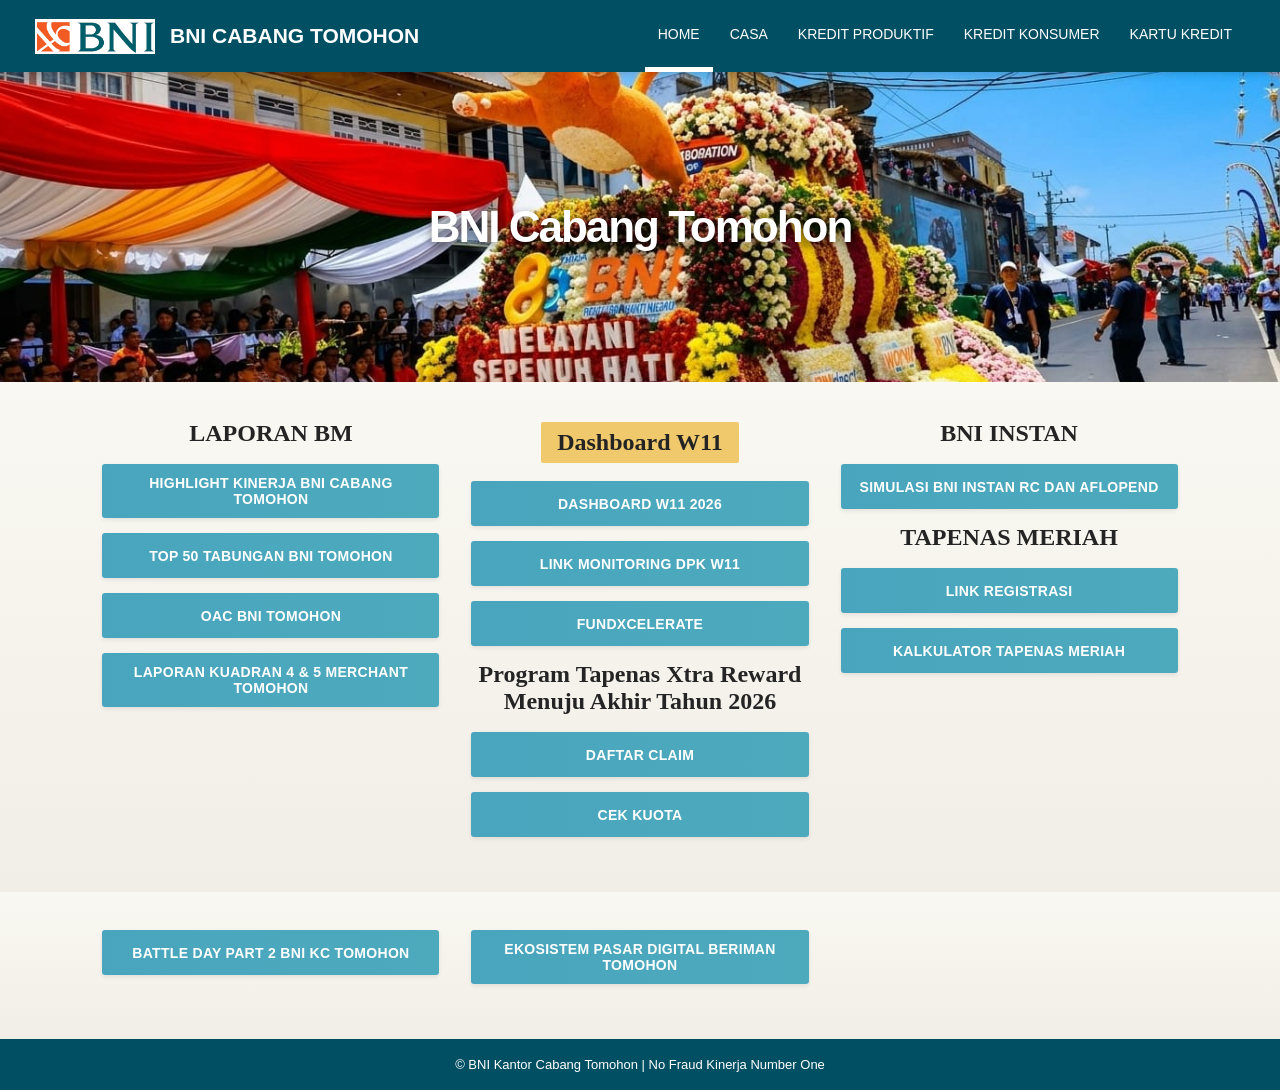
<file: index.html>
<!DOCTYPE html>
<html lang="id">
<head>
    <meta charset="UTF-8">
    <meta name="viewport" content="width=device-width, initial-scale=1.0">

    <title>Dashboard - BNI Tomohon</title>

    <link rel="stylesheet" href="style.css">
</head>

<body>

    <!-- ================= NAVBAR ================= -->
    <nav class="navbar">

        <div class="brand">
            <a href="index.html" class="logo-link">
                <img 
                    src="BNI.png"
                    alt="Logo BNI"
                    class="bni-logo"
                >
            </a>

            <div class="brand-name">
                BNI CABANG TOMOHON
            </div>
        </div>

        <div class="nav-menu">

            <a href="index.html" class="active">
                HOME
            </a>

            <a href="casa.html">
                CASA
            </a>

            <a href="kredit-produktif.html">
                KREDIT PRODUKTIF
            </a>

            <a href="kredit-konsumer.html">
                KREDIT KONSUMER
            </a>

            <a href="kartu-kredit.html">
                KARTU KREDIT
            </a>

        </div>

    </nav>


    <!-- ================= HERO ================= -->
    <section class="hero">

        <div class="hero-overlay"></div>

        <div class="hero-content">
            <h1> BNI Cabang Tomohon</h1> 
        </div>

    </section>

    <!-- ================= CONTENT ================= -->
    <main class="content">

        <div class="content-grid">

            <!-- ================= KOLOM 1 ================= -->
            <section class="column">
                
                <h2>LAPORAN BM</h2>

                <a href="https://docs.google.com/spreadsheets/d/1bUDLZHOYELj3VnY7cnOXa3WRX5CRfeTf/edit?usp=sharing&ouid=115127313076907358134&rtpof=true&sd=true" 
                    target="_blank"
                    class="menu-card">
                    HIGHLIGHT KINERJA BNI CABANG TOMOHON
                </a>

                <a href="https://docs.google.com/spreadsheets/d/1XOwoV7mqhjj4DVQkeLavSkV7RVv-x7WU/edit?usp=sharing&ouid=115127313076907358134&rtpof=true&sd=true" 
                    target="_blank"
                    class="menu-card">
                    TOP 50 TABUNGAN BNI TOMOHON
                </a>
                
                <a href="https://docs.google.com/spreadsheets/d/1Mav7KHlDip2_x5jVRk4ge8yl_Gfsp5ij/edit?gid=1069168173#gid=1069168173" 
                    target="_blank"
                    class="menu-card">
                    OAC BNI TOMOHON
                </a>

                <a href="https://docs.google.com/spreadsheets/d/1AIIsdrZq5r-p4gzZnNacVblE5jEVTZVs/edit?gid=593571193#gid=593571193" 
                    target="_blank"
                    class="menu-card">
                    LAPORAN KUADRAN 4 & 5 MERCHANT TOMOHON
                </a>
                
            </section>


            <!-- ================= KOLOM 2 ================= -->
            <section class="column">

                <h2 class="dashboard-title">
                    <span>Dashboard W11</span>
                </h2>

                <a href="https://sites.google.com/view/dashw11/home?pli=1&authuser=0"
                    target="_blank"
                    class="menu-card">
                    DASHBOARD W11 2026
                </a>

                <a href="https://sites.google.com/view/linkmonitoringrfw11/home"
                    target="_blank"
                    class="menu-card">
                    Link Monitoring DPK W11
                </a>

                <a href="https://docs.google.com/forms/d/e/1FAIpQLSemODSoYI6wXAQ8B_OFIXd1wOhw7dUIPbfiS6fk_fbFzqSJrQ/viewform" 
                    target="_blank"
                    class="menu-card">
                    FundXcelerate
                </a>
                
                <h2>Program Tapenas Xtra Reward Menuju Akhir Tahun 2026</h2>
                
                <a href="https://forms.cloud.microsoft/Pages/ResponsePage.aspx?id=X0alVpTF70Oy4SAXR3kBx4VXkcFiD-VLrFJHW3ZDRWhURVI1TlkyN0JOR1FRUjVLTTZERk82S005VC4u" 
                    target="_blank"
                    class="menu-card">
                    DAFTAR CLAIM
                </a>
                
                <a href="https://login.microsoftonline.com/56a5465f-c594-43ef-b2e1-2017477901c7/oauth2/authorize?client%5Fid=00000003%2D0000%2D0ff1%2Dce00%2D000000000000&response%5Fmode=form%5Fpost&ear%5Fjwe%5Fcrypto=[base64]%3D&ear%5Fjwk=[base64]%3D&spa%5Fclient%5Fid=08e18876%2D6177%2D487e%2Db8b5%2Dcf950c1e598c&client%5Finfo=1&response%5Ftype=code%20id%5Ftoken%20spa%5Frt&resource=00000003%2D0000%2D0ff1%2Dce00%2D000000000000&scope=openid&nonce=EAEF32D68E5E3E8F165E2208D603B410FEA709EDD25E6D1F%2D85AF7E053E855AEC8D279814346F0EFB2E684151F4DD8F1FB51BA8C5F84133E5&redirect%5Furi=https%3A%2F%2Fbankbnitbk%2Esharepoint%2Ecom%2F%5Fforms%2Fdefault%2Easpx&state=[base64]&claims=%7B%22id%5Ftoken%22%3A%7B%22xms%5Fcc%22%3A%7B%22values%22%3A%5B%22CP1%22%5D%7D%7D%7D&wsucxt=1&cobrandid=11bd8083%2D87e0%2D41b5%2Dbb78%2D0bc43c8a8e8a&client%2Drequest%2Did=6d7849a2%2De09b%2D8000%2Dfa17%2D8a1aa0522da7" 
                    target="_blank"
                    class="menu-card">
                    CEK KUOTA
                </a>
            </section>


            <!-- ================= KOLOM 3 ================= -->
            <section class="column">

                <h2>BNI INSTAN</h2>

                <a href="https://docs.google.com/spreadsheets/d/1UCw8J05MEyHFLzLXBOU6iGK96O_DVJos/edit?gid=1890989940#gid=1890989940" 
                    target="_blank"
                    class="menu-card">
                    SIMULASI BNI INSTAN RC dan Aflopend
                </a>
                
                <h2>TAPENAS MERIAH</h2>

                <a href="https://bankbnitbk.sharepoint.com/:x:/s/TapenasDepositoMeriah/IQC-OPuGoMo4QIN_qOeYmOlzAfxKA6ZaUZkphggLad8XdG8?e=C2FPEX" 
                    target="_blank"
                    class="menu-card">
                    LINK REGISTRASI
                    
                </a>

                <a href="#"
                    target="_blank"
                    class="menu-card">
                    KALKULATOR TAPENAS MERIAH
                    
                </a>
            </section>
        </div>
    </main>
    
<!-- ================= CONTENT ================= -->
    <main class="content">

        <div class="content-grid">

            <!-- ================= KOLOM 1 ================= -->
            <section class="colum">
                
                <a href="https://docs.google.com/spreadsheets/d/14Vh8bj1EIySWDv6Ay5bnOALzBT5VKNPw/edit?gid=779362255#gid=779362255" 
                    target="_blank"
                    class="menu-card">
                    BATTLE DAY PART 2 BNI KC TOMOHON
                </a>

            </section>

            <!-- ================= KOLOM 2 ================= -->
            <section class="column">

                <a href="https://docs.google.com/spreadsheets/d/1252FWWOCoAvMNCEMGcsyFyn5UETZEdql/edit?usp=drivesdk&ouid=115996916355897268179&rtpof=true&sd=true" 
                    target="_blank"
                    class="menu-card">
                    EKOSISTEM PASAR DIGITAL BERIMAN TOMOHON
                </a>

            </section>

            <!-- ================= KOLOM 3 ================= -->
            <section class="colum">

            </section>
        </div>

    </main>

    <!-- ================= FOOTER ================= -->
    <footer>
        <p>© BNI Kantor Cabang Tomohon | No Fraud Kinerja Number One</p>
    </footer>

</body>
</html>
</file>
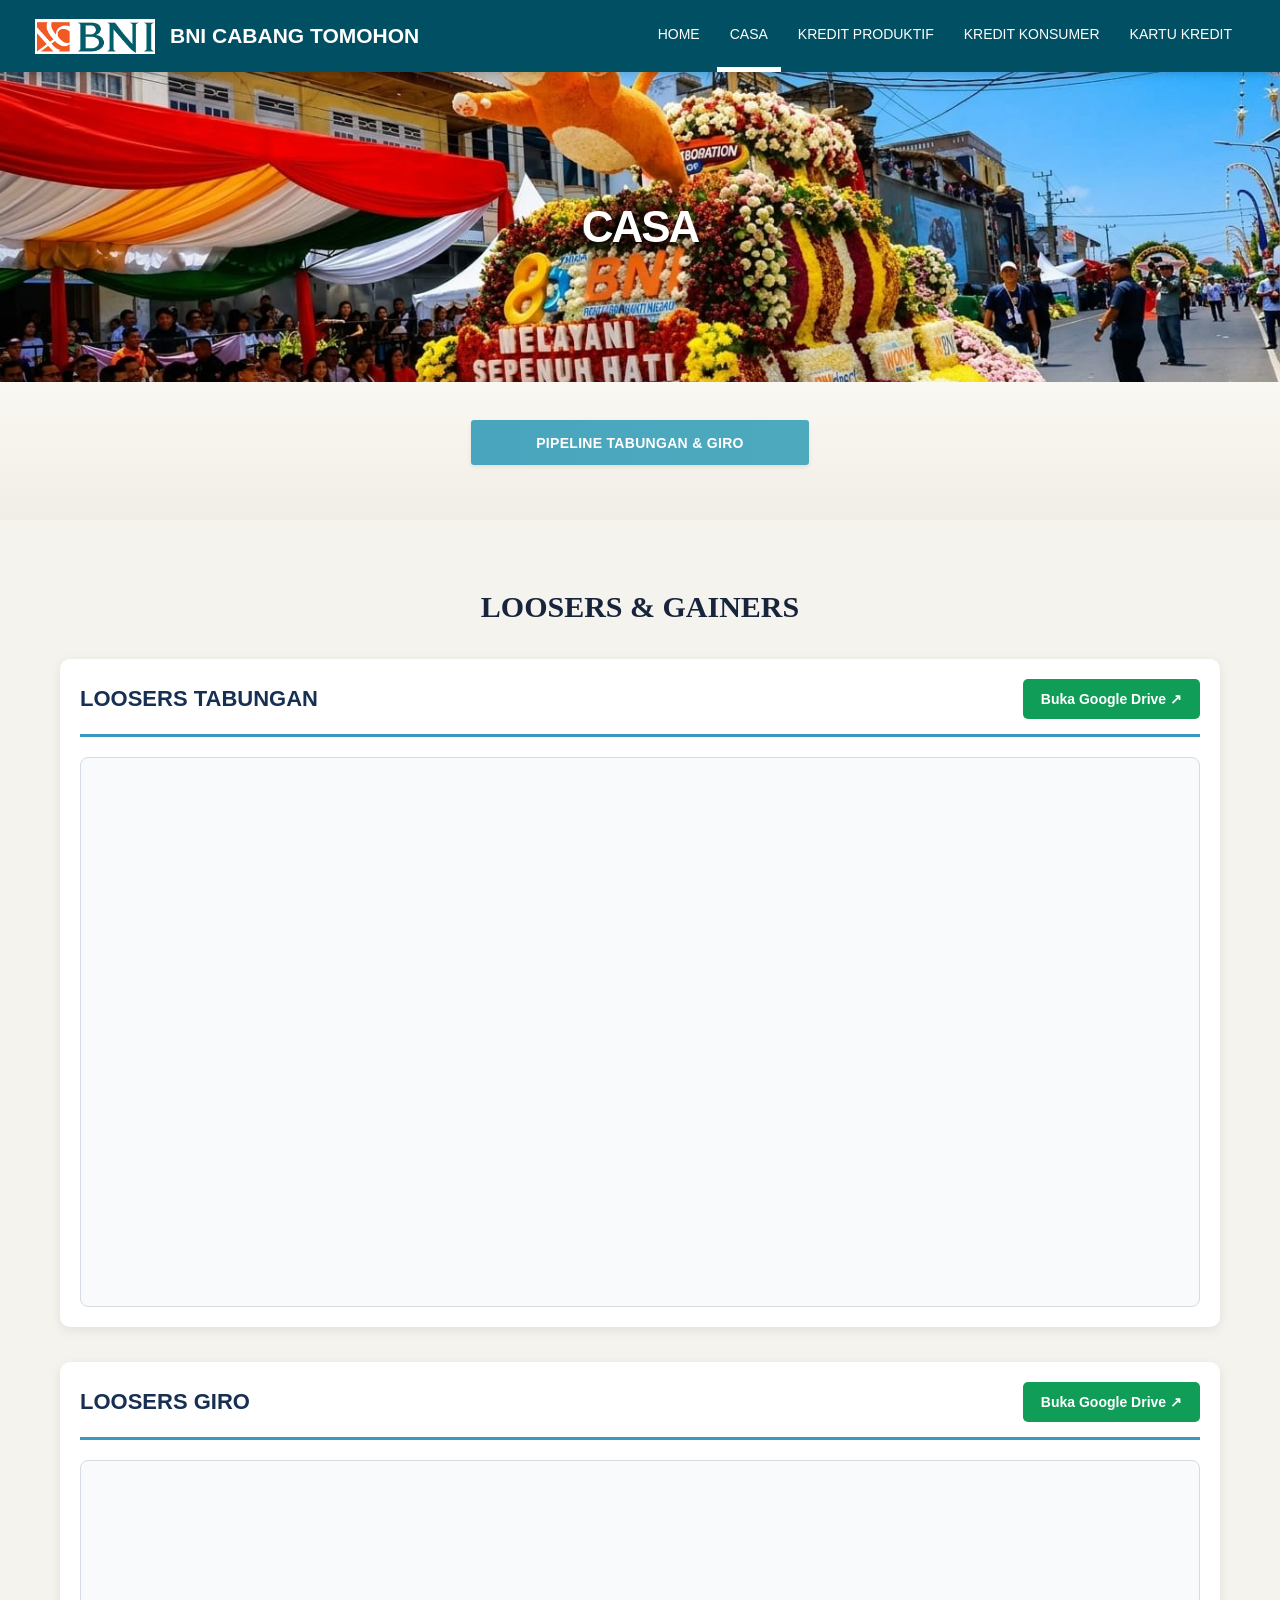
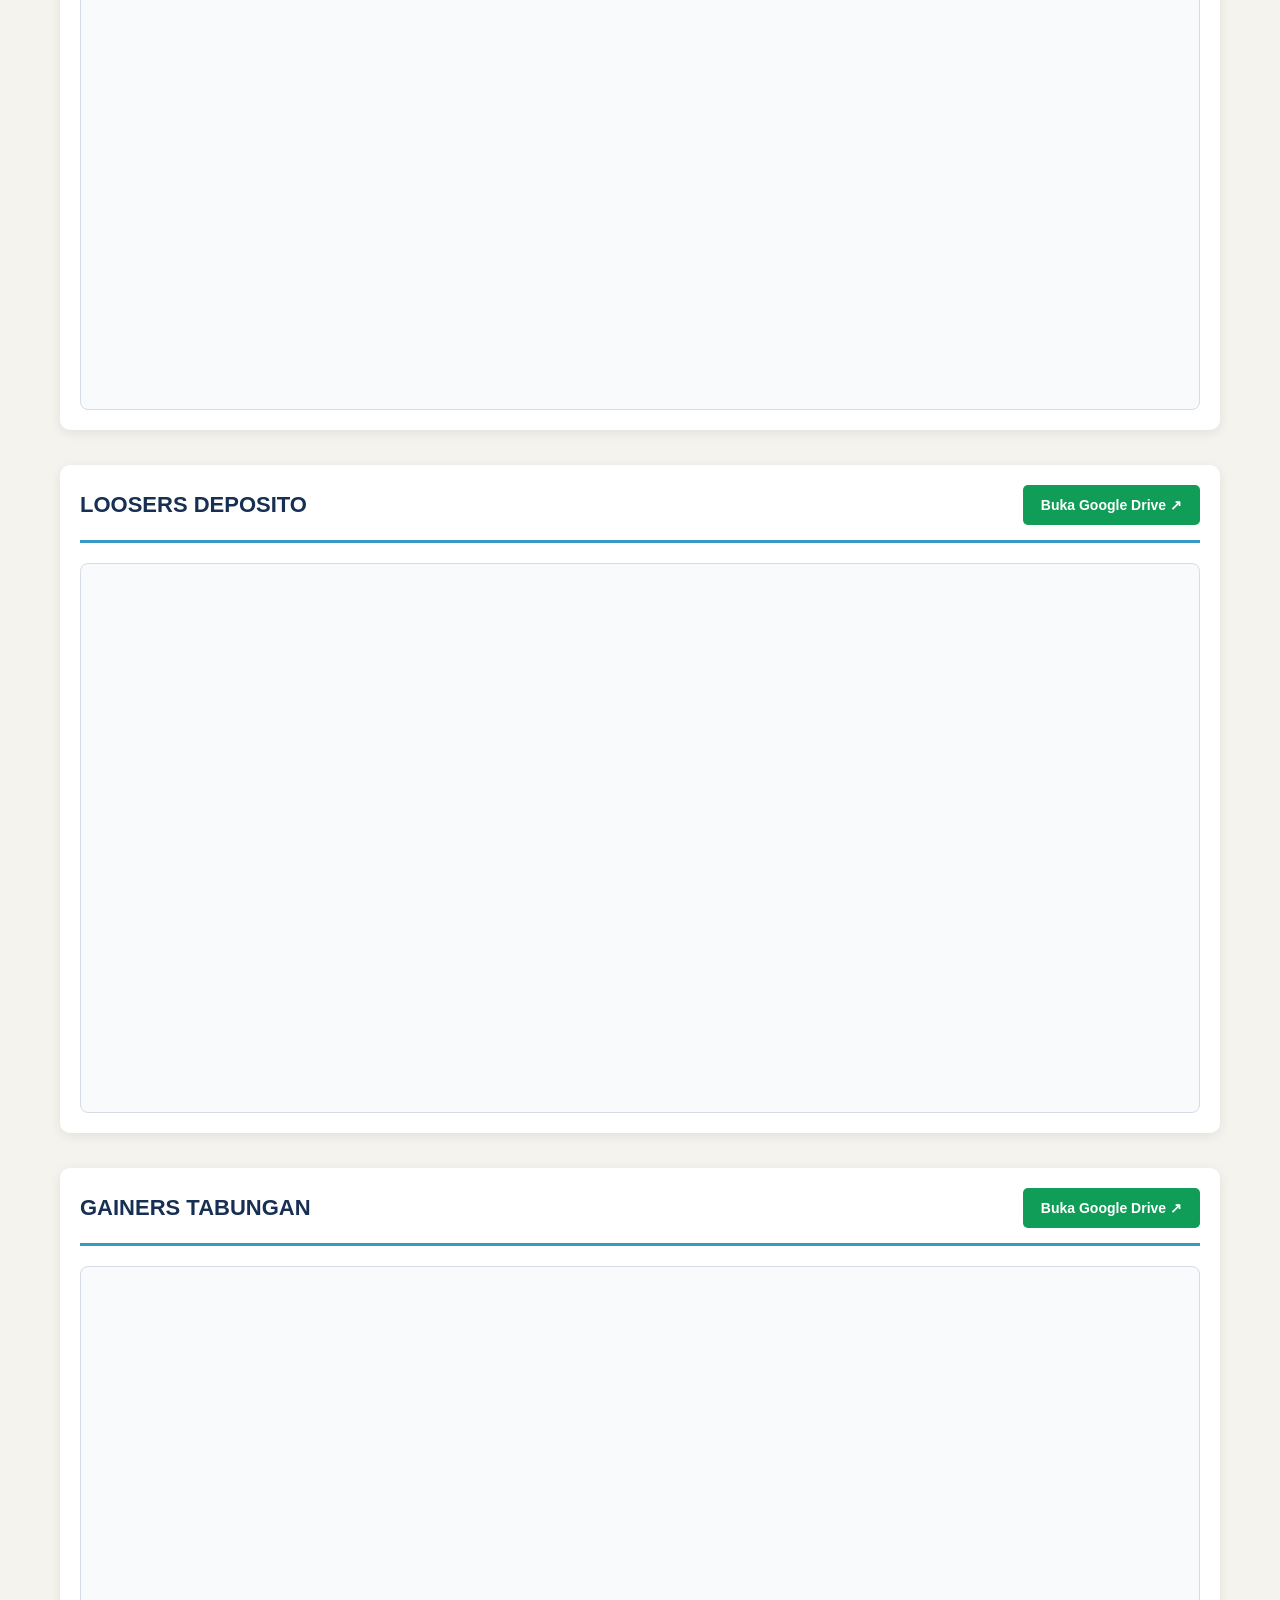
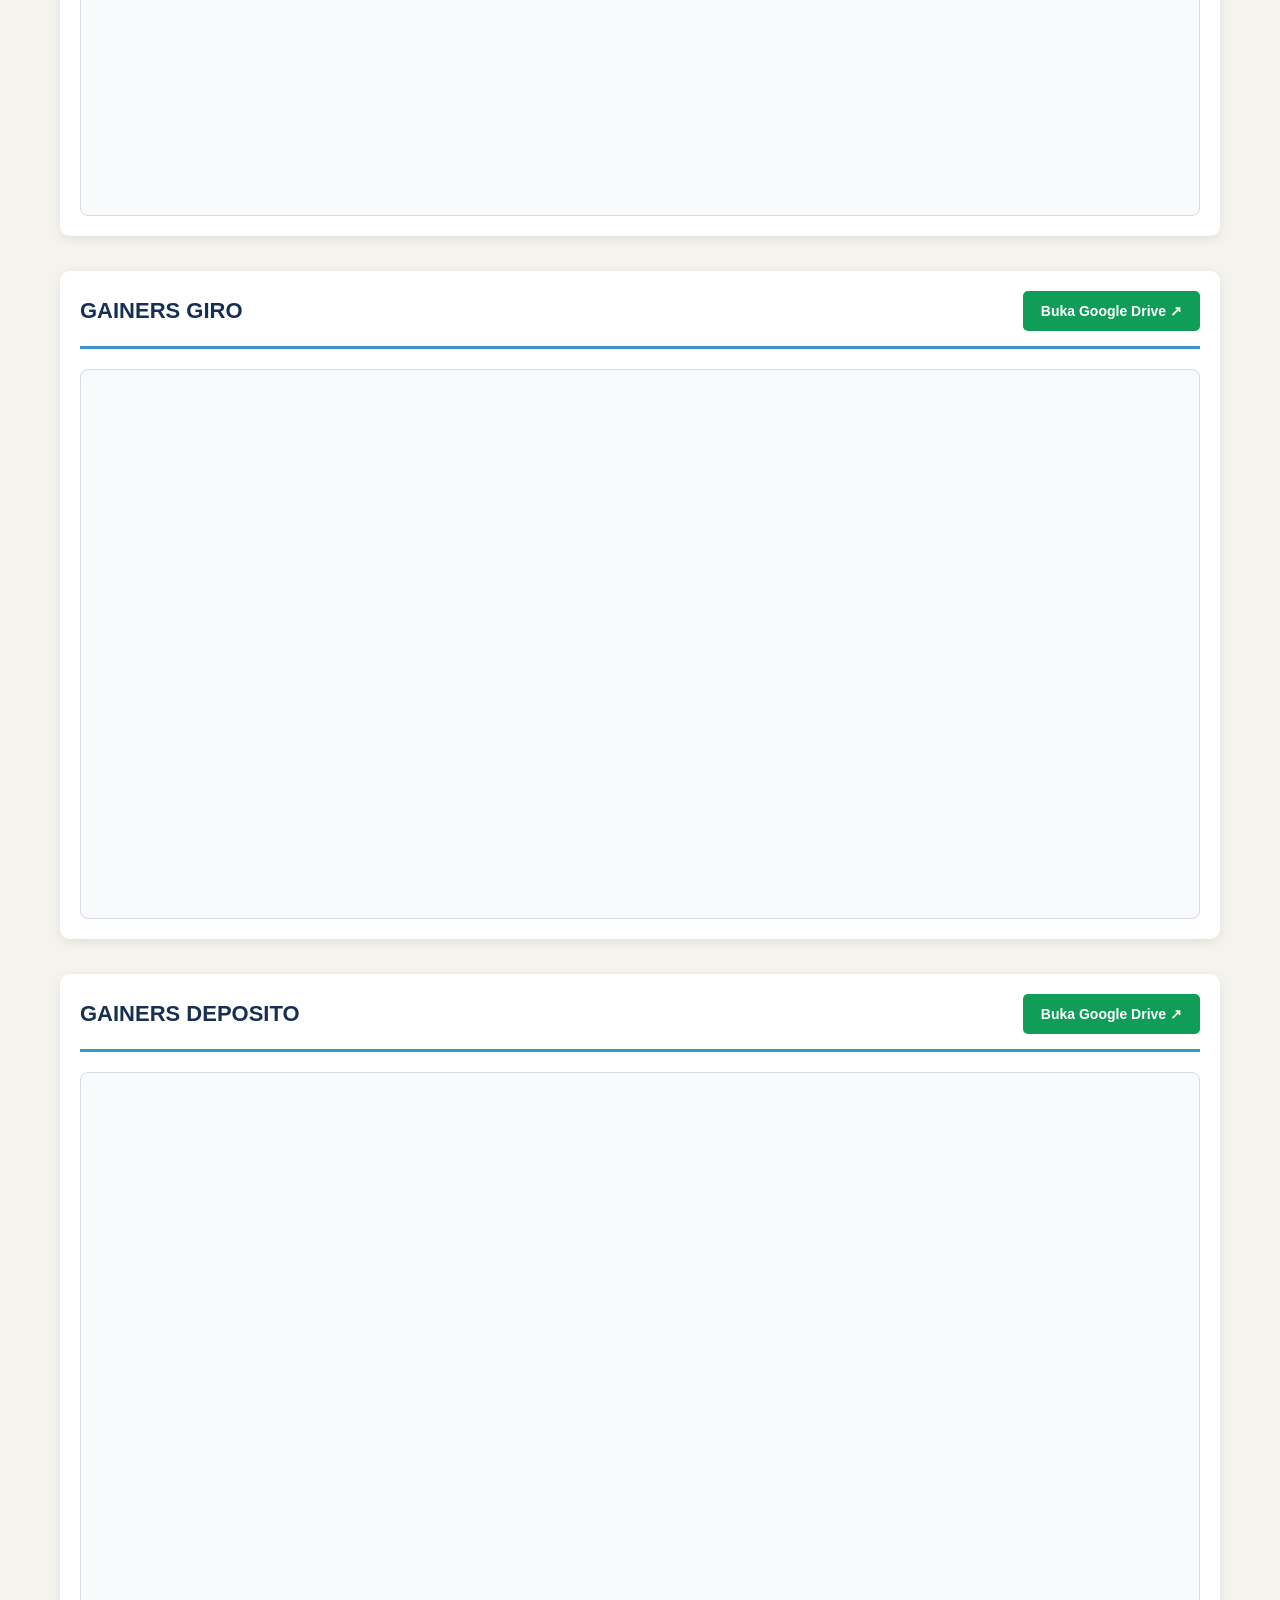
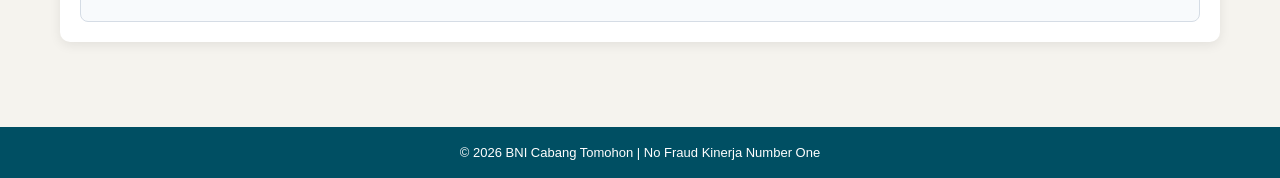
<file: casa.html>
<!DOCTYPE html>
<html lang="id">
<head>
    <meta charset="UTF-8">
    <meta name="viewport" content="width=device-width, initial-scale=1.0">

    <title>Dashboard - BNI Tomohon</title>

    <link rel="stylesheet" href="style.css">
</head>

<body>

    <!-- ================= NAVBAR ================= -->
    <nav class="navbar">

        <div class="brand">
            <a href="casa.html" class="logo-link">
                <img 
                    src="BNI.png"
                    alt="Logo BNI"
                    class="bni-logo"
                >
            </a>

            <div class="brand-name">
                BNI CABANG TOMOHON
            </div>
        </div>

        <div class="nav-menu">

            <a href="index.html">
                HOME
            </a>

            <a href="casa.html" class="active">
                CASA
            </a>

            <a href="kredit-produktif.html">
                KREDIT PRODUKTIF
            </a>

            <a href="kredit-konsumer.html">
                KREDIT KONSUMER
            </a>

            <a href="kartu-kredit.html">
                KARTU KREDIT
            </a>

        </div>

    </nav>


    <!-- ================= HERO ================= -->
    <section class="hero">

        <div class="hero-overlay"></div>

        <div class="hero-content">
            <h1>CASA</h1> 
        </div>

    </section>

   <!-- ================= CONTENT ================= -->
    <main class="content">

        <div class="content-grid">

            <!-- ================= KOLOM 1 ================= -->
            <section class="colum">

            </section>

            <!-- ================= KOLOM 2 ================= -->
            <section class="column">

                <a href="https://docs.google.com/spreadsheets/d/1MM-9-bDAIRMtJ8WDiBqKYVAb9n3dv7TDpxOmbzyvVJg/edit?usp=sharing" 
                    target="_blank"
                    class="menu-card">
                    PIPELINE TABUNGAN & GIRO
                </a>

            </section>

            <!-- ================= KOLOM 3 ================= -->
            <section class="colum">

            </section>
        </div>

    </main>
    
<section class="looser-gainer-section">

  <h2 class="section-title">LOOSERS &amp; GAINERS</h2>

  <!-- LOOSERS -->
  <div class="data-card">

    <div class="data-header">
      <h3>LOOSERS TABUNGAN</h3>

      <a
        href="https://drive.google.com/drive/folders/125KFsNo4p6h4YmOZoCBRzAaj_r87oT2X?usp=sharing"
          
        target="_blank"
        rel="noopener noreferrer"
        class="drive-link">
        Buka Google Drive ↗
      </a>
    </div>

    <div class="spreadsheet-container">
      <iframe
        src="https://docs.google.com/spreadsheets/d/14MIYeKDzrfdXEsBNKv_Uva0jIy27Wzde/edit?gid=1826253935#gid=1826253935"
        title="Data Loosers"
        loading="lazy">
      </iframe>
    </div>

  </div>

  <!-- LOOSERS -->
  <div class="data-card">

    <div class="data-header">
      <h3>LOOSERS GIRO</h3>

      <a
        href="https://drive.google.com/drive/folders/1Yw2JWn0bzLCKJu4B06T1YbEvcX3oXGRy?usp=sharing"
          
        target="_blank"
        rel="noopener noreferrer"
        class="drive-link">
        Buka Google Drive ↗
      </a>
    </div>

    <div class="spreadsheet-container">
      <iframe
        src="https://docs.google.com/spreadsheets/d/1BmuhQpb8VhyFLrEAFvet7Ju3WNqv9JM6/edit?gid=71384248#gid=71384248"
        title="Data Loosers"
        loading="lazy">
      </iframe>
    </div>

  </div>

  <!-- LOOSERS -->
  <div class="data-card">

    <div class="data-header">
      <h3>LOOSERS DEPOSITO</h3>

      <a
        href="https://drive.google.com/drive/folders/12lo0CcYmSoez38Gu4tTBZrdUz-RfO8qS"
          
        target="_blank"
        rel="noopener noreferrer"
        class="drive-link">
        Buka Google Drive ↗
      </a>
    </div>

    <div class="spreadsheet-container">
      <iframe
        src="https://docs.google.com/spreadsheets/d/1i0Q7h69Bl5hw0CInCsIJGwlHB2V429TT/edit?gid=1992092464#gid=1992092464"
        title="Data Loosers"
        loading="lazy">
      </iframe>
    </div>

  </div>

    
  <!-- GAINERS -->
  <div class="data-card">

    <div class="data-header">
      <h3>GAINERS TABUNGAN</h3>

      <a
        href="https://drive.google.com/drive/folders/1TCnAPoyYhzhHvh7XRI8AFl_Gpu1VPuBC"
        target="_blank"
        rel="noopener noreferrer"
        class="drive-link">
        Buka Google Drive ↗
      </a>
    </div>

    <div class="spreadsheet-container">
      <iframe
        src="https://docs.google.com/spreadsheets/d/1B4D7IW34R6DfXzQ9473gK2PSwzArCi9I/edit?gid=1936508193#gid=1936508193"
        title="Data Gainers"
        loading="lazy">
      </iframe>
    </div>

  </div>

  <!-- GAINERS -->
  <div class="data-card">

    <div class="data-header">
      <h3>GAINERS GIRO</h3>

      <a
        href="https://drive.google.com/drive/folders/1TGqBZYWG-QvMHWqYRxEQlRuLutVkI-3b"
        target="_blank"
        rel="noopener noreferrer"
        class="drive-link">
        Buka Google Drive ↗
      </a>
    </div>

    <div class="spreadsheet-container">
      <iframe
        src="https://docs.google.com/spreadsheets/d/1_1oT4bQbFvsZSjWkrCyERHHgjVuzB300/edit?gid=836502017#gid=836502017"
        title="Data Gainers"
        loading="lazy">
      </iframe>
    </div>

  </div>    

<!-- GAINERS -->
  <div class="data-card">

    <div class="data-header">
      <h3>GAINERS DEPOSITO</h3>

      <a
        href="https://drive.google.com/drive/folders/1W8rrhS-_Cg2kC6fSxffWYgD0ASAuWRgW"
        target="_blank"
        rel="noopener noreferrer"
        class="drive-link">
        Buka Google Drive ↗
      </a>
    </div>

    <div class="spreadsheet-container">
      <iframe
        src="https://docs.google.com/spreadsheets/d/1h1bGD1L6GvV4UGU4L3d97PununJMvBqY/edit?gid=595458812#gid=595458812"
        title="Data Gainers"
        loading="lazy">
      </iframe>
    </div>

  </div>    

    
</section>
    


    <!-- ================= FOOTER ================= -->
    <footer>
        <p>© 2026 BNI Cabang Tomohon | No Fraud Kinerja Number One</p>
    </footer>

</body>

</html>
</file>
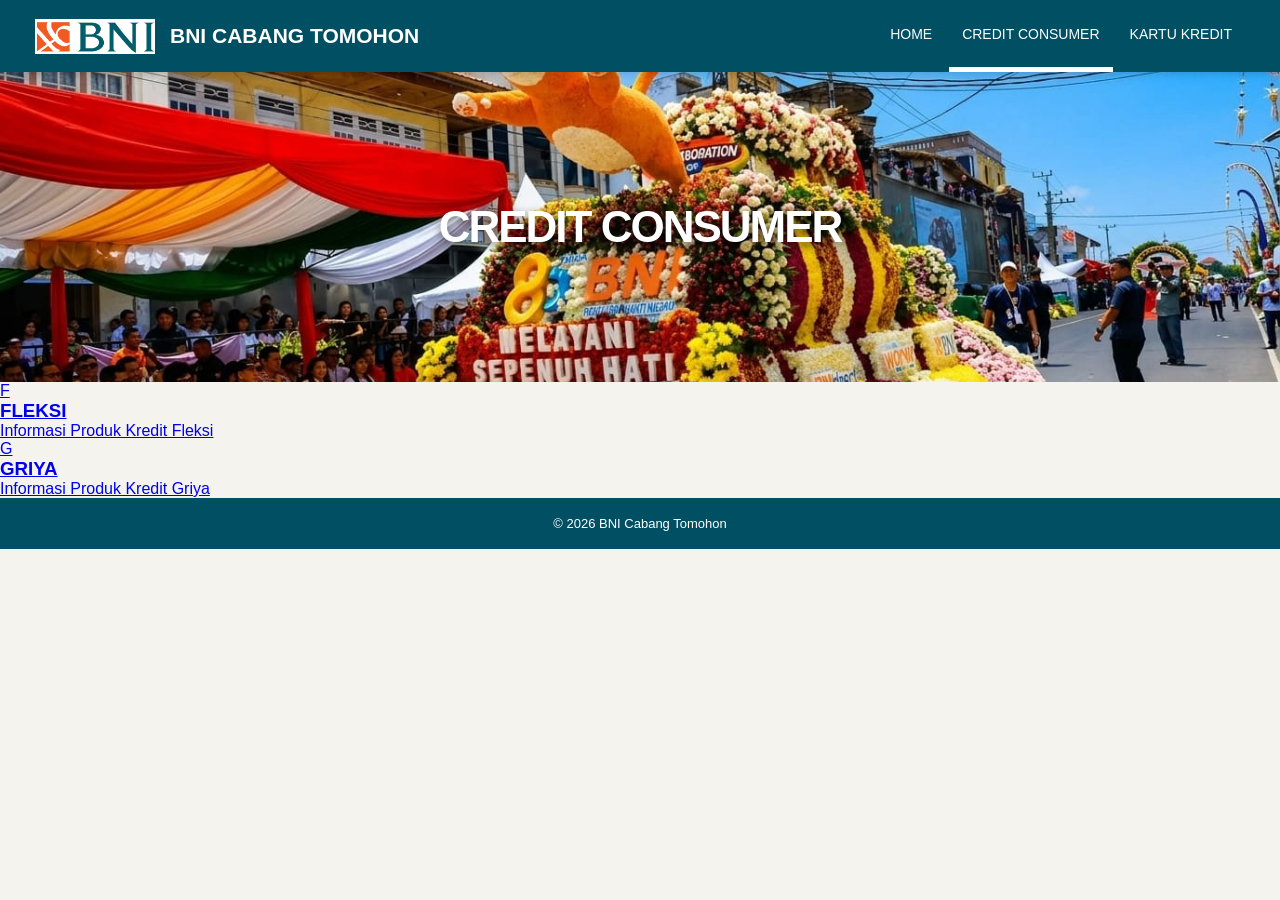
<file: credit-consumer.html>
<!DOCTYPE html>
<html lang="id">

<head>
    <meta charset="UTF-8">
    <meta name="viewport" content="width=device-width, initial-scale=1.0">

    <title>Dashboard - BNI Tomohon</title>

    <link rel="stylesheet" href="style.css">
</head>

<body>

    <!-- ================= NAVBAR ================= -->
    <nav class="navbar">

        <div class="brand">

            <a href="credit-consumer.html" class="logo-link">
                <img
                    src="BNI.png"
                    alt="Logo BNI"
                    class="bni-logo"
                >
            </a>

            <div class="brand-name">
                BNI CABANG TOMOHON
            </div>

        </div>


        <!-- MENU -->
        <div class="nav-menu">

            <a href="index.html">
                HOME
            </a>

            <a href="credit-consumer.html" class="active">
                CREDIT CONSUMER
            </a>

            <a href="kartu-kredit.html">
                KARTU KREDIT
            </a>

        </div>

    </nav>


    <!-- ================= HERO ================= -->
    <section class="hero">

        <div class="hero-content">

            <h1>
                CREDIT CONSUMER
            </h1>

        </div>

    </section>


    <!-- ================= CREDIT CONSUMER ================= -->
    <main class="consumer-content">

        <h2 class="consumer-title">
            
        </h2>

        <div class="consumer-grid">

            <!-- FLEKSI -->
            <a href="#" class="consumer-card">

                <div class="consumer-icon">
                    F
                </div>

                <h3>
                    FLEKSI
                </h3>

                <p>
                    Informasi Produk Kredit Fleksi
                </p>

            </a>


            <!-- GRIYA -->
            <a href="#" class="consumer-card">

                <div class="consumer-icon">
                    G
                </div>

                <h3>
                    GRIYA
                </h3>

                <p>
                    Informasi Produk Kredit Griya
                </p>

            </a>

        </div>

    </main>


    <!-- ================= FOOTER ================= -->
    <footer>
        <p>© 2026 BNI Cabang Tomohon</p>
    </footer>

</body>

</html>
</file>
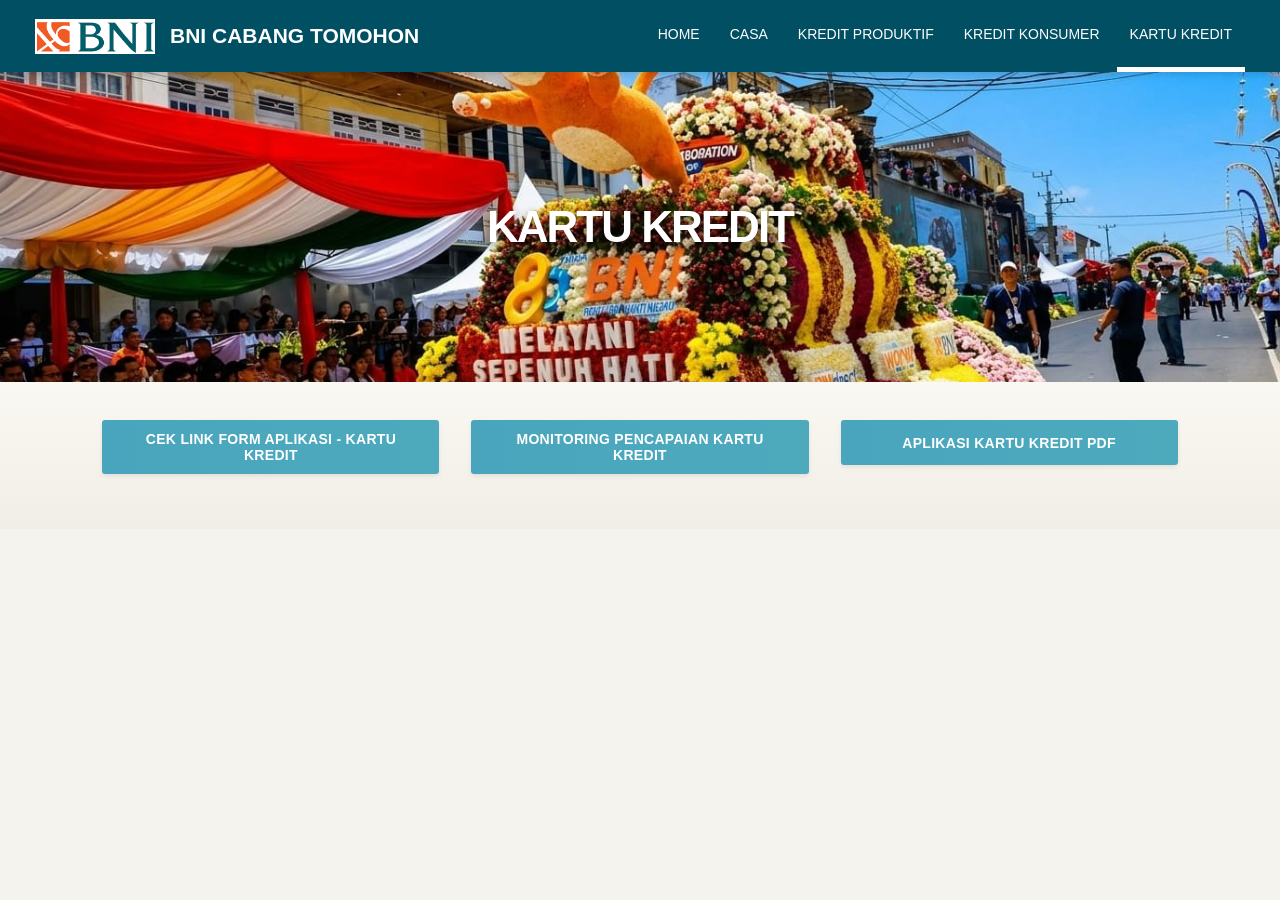
<file: kartu-kredit.html>
<!DOCTYPE html>
<html lang="id">

<head>
    <meta charset="UTF-8">
    <meta name="viewport" content="width=device-width, initial-scale=1.0">

    <title>Dashboard - BNI Tomohon</title>

    <link rel="stylesheet" href="style.css">
</head>

<body>

    <!-- ================= NAVBAR ================= -->
    <nav class="navbar">

        <div class="brand">

            <a href="kartu-kredit.html" class="logo-link">
                <img
                    src="BNI.png"
                    alt="Logo BNI"
                    class="bni-logo"
                >
            </a>

            <div class="brand-name">
                BNI CABANG TOMOHON
            </div>

        </div>


        <!-- MENU -->
        <div class="nav-menu">

            <a href="index.html">
                HOME
            </a>

            <a href="casa.html">
                CASA
            </a>
            
            <a href="kredit-produktif.html">
                KREDIT PRODUKTIF
            </a>

            <a href="kredit-konsumer.html">
                KREDIT KONSUMER
            </a>

            <a href="kartu-kredit.html" class="active">
                KARTU KREDIT
            </a>

        </div>

    </nav>


    <!-- ================= HERO ================= -->
    <section class="hero">

        <div class="hero-content">

            <h1>
                KARTU KREDIT
            </h1>

        </div>

    </section>

<!-- ================= CONTENT ================= -->
    <main class="content">

        <div class="content-grid">

            <!-- ================= KOLOM 1 ================= -->
            <section class="column">
                

                <a href="https://docs.google.com/spreadsheets/d/1XJ05DERz2rCBML62cvpJJycty2r0akyoMaeDUIr3v74/edit?gid=1101812522#gid=1101812522" 
                    target="_blank"
                    class="menu-card">
                    Cek Link Form Aplikasi - Kartu Kredit
                </a>


            </section>


            <!-- ================= KOLOM 2 ================= -->
            <section class="column">

                <a href="https://bit.ly/MonitoringAkuisisiBNITomohon"
                    target="_blank"
                    class="menu-card">
                    MONITORING PENCAPAIAN KARTU KREDIT
                </a>

            </section>


            <!-- ================= KOLOM 3 ================= -->
            <section class="column">

               <a href="https://drive.google.com/drive/u/3/folders/1Z_r9syB733BgbzTSV85WkmoFC8LS1N11"
                   target="_blank"
                   class="menu-card">
                    Aplikasi Kartu Kredit pdf
                </a>

            </section>

        </div>

    </main>
</file>
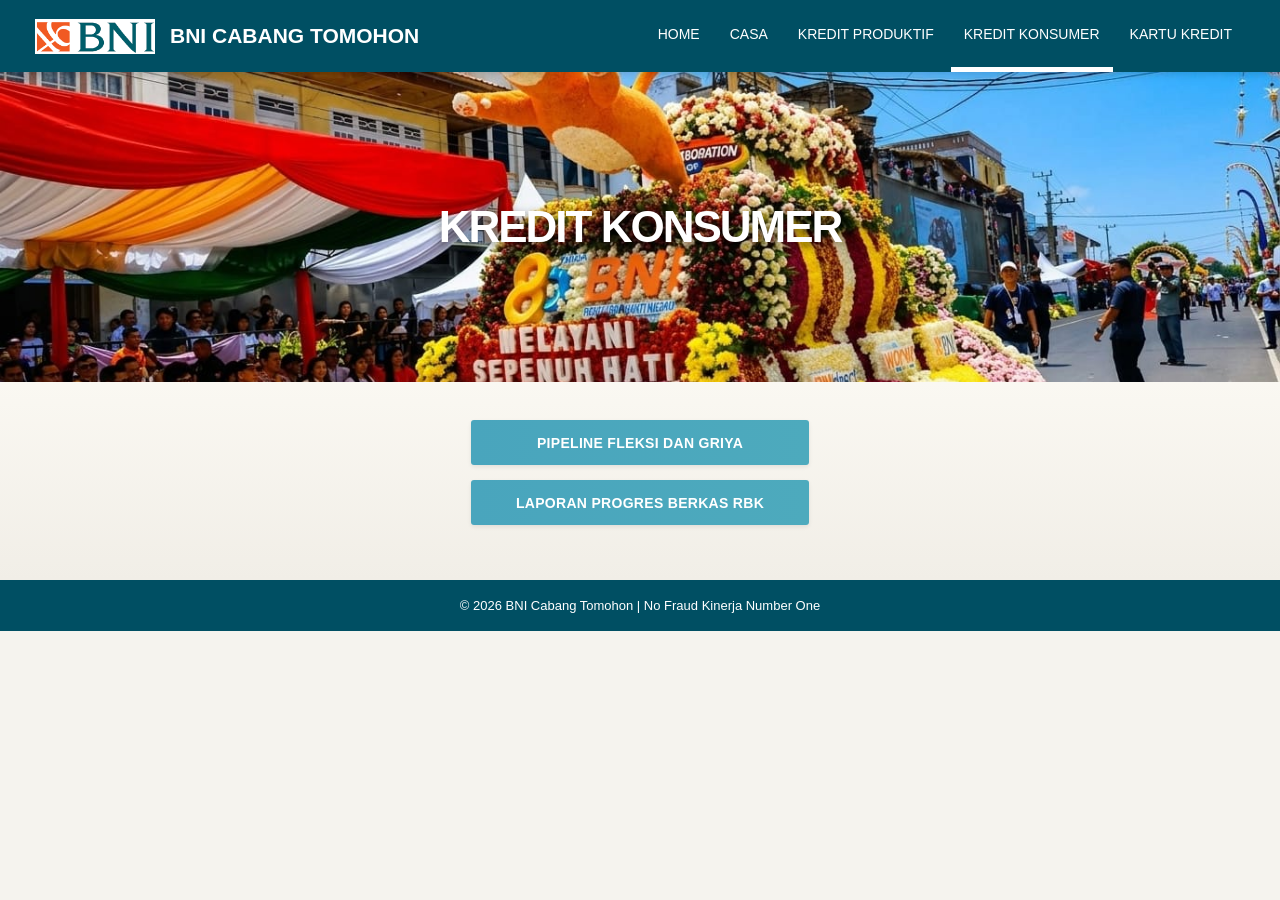
<file: kredit-konsumer.html>
<!DOCTYPE html>
<html lang="id">

<head>
    <meta charset="UTF-8">
    <meta name="viewport" content="width=device-width, initial-scale=1.0">

    <title>Dashboard - BNI Tomohon</title>

    <link rel="stylesheet" href="style.css">
</head>

<body>

    <!-- ================= NAVBAR ================= -->
    <nav class="navbar">

        <div class="brand">

            <a href="kredit-konsumer.html" class="logo-link">
                <img
                    src="BNI.png"
                    alt="Logo BNI"
                    class="bni-logo"
                >
            </a>

            <div class="brand-name">
                BNI CABANG TOMOHON
            </div>

        </div>


        <!-- MENU -->
        <div class="nav-menu">

            <a href="index.html">
                HOME
            </a>

            <a href="casa.html">
                CASA
            </a>

            <a href="kredit-produktif.html">
                KREDIT PRODUKTIF
            </a>

            <a href="kredit-konsumer.html" class="active">
                KREDIT KONSUMER
            </a>

            <a href="kartu-kredit.html">
                KARTU KREDIT
            </a>

        </div>

    </nav>


    <!-- ================= HERO ================= -->
    <section class="hero">

        <div class="hero-content">

            <h1>
                KREDIT KONSUMER
            </h1>

        </div>

    </section>


<!-- ================= CONTENT ================= -->
    <main class="content">

        <div class="content-grid">

            <!-- ================= KOLOM 1 ================= -->
            <section class="colum">

            </section>

            <!-- ================= KOLOM 2 ================= -->
            <section class="column">

                <a href="https://docs.google.com/spreadsheets/d/1HjJKQPCFh0KBBCwilN1sPORtNYg8U-G7Qm5GnqLrgjo/edit?usp=sharing" 
                    target="_blank"
                    class="menu-card">
                    PIPELINE FLEKSI DAN GRIYA
                </a>

                <a href="https://docs.google.com/spreadsheets/d/1Vk0BR3X2e6TQQVeOjTIXY1VitvfizL8G/edit?gid=498391002#gid=498391002" 
                    target="_blank"
                    class="menu-card">
                    LAPORAN PROGRES BERKAS RBK
                </a>

            </section>

            <!-- ================= KOLOM 3 ================= -->
            <section class="colum">

            </section>
        </div>

    </main>


    <!-- ================= FOOTER ================= -->
    <footer>
        <p>© 2026 BNI Cabang Tomohon | No Fraud Kinerja Number One</p>
    </footer>

</body>

</html>
</file>
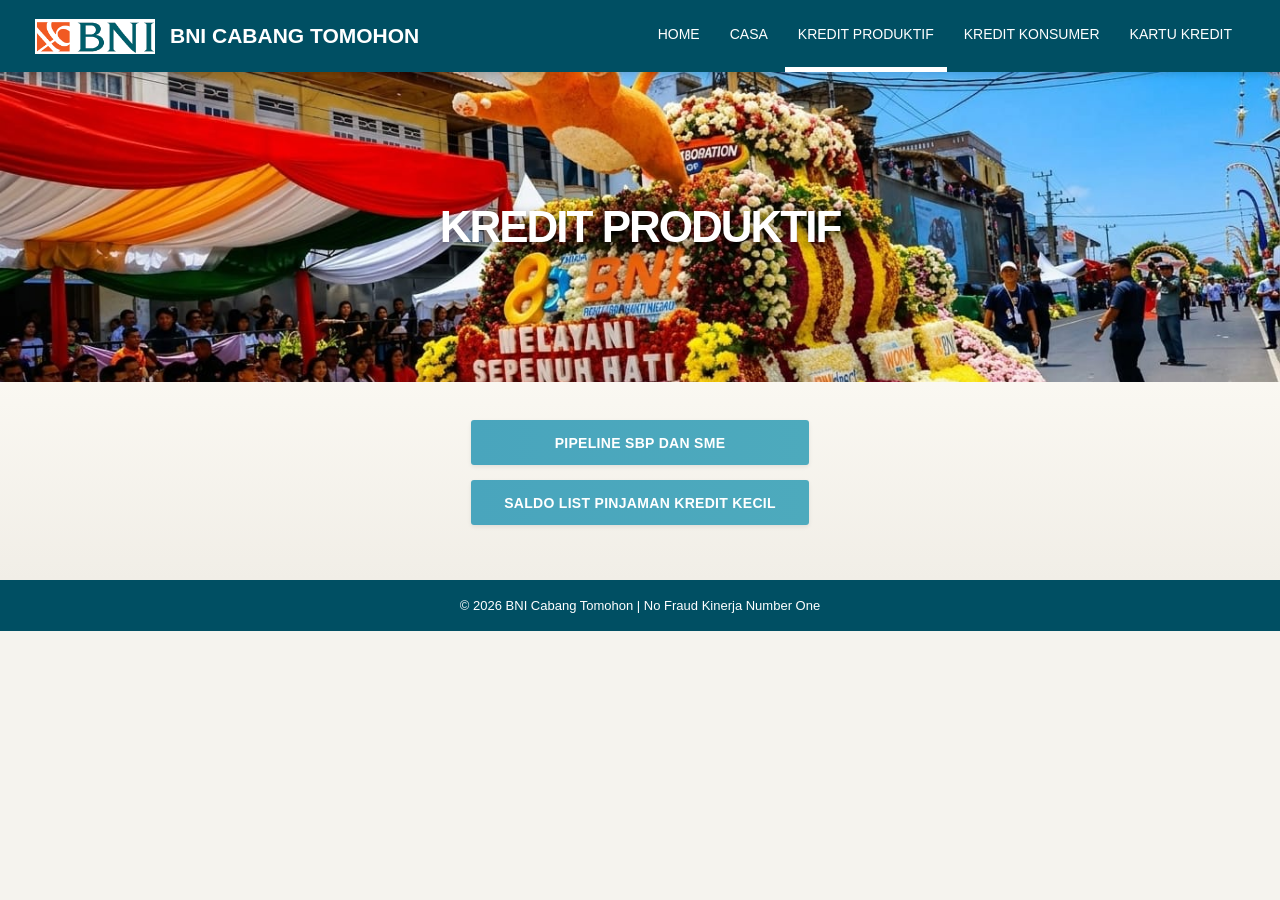
<file: kredit-produktif.html>
<!DOCTYPE html>
<html lang="id">

<head>
    <meta charset="UTF-8">
    <meta name="viewport" content="width=device-width, initial-scale=1.0">

    <title>Dashboard - BNI Tomohon</title>

    <link rel="stylesheet" href="style.css">
</head>

<body>

    <!-- ================= NAVBAR ================= -->
    <nav class="navbar">

        <div class="brand">

            <a href="kredit-produktif.html" class="logo-link">
                <img
                    src="BNI.png"
                    alt="Logo BNI"
                    class="bni-logo"
                >
            </a>

            <div class="brand-name">
                BNI CABANG TOMOHON
            </div>

        </div>


        <!-- MENU -->
        <div class="nav-menu">

            <a href="index.html">
                HOME
            </a>

            <a href="casa.html">
                CASA
            </a>

            <a href="kredit-produktif.html" class="active">
                KREDIT PRODUKTIF
            </a>

            <a href="kredit-konsumer.html">
                KREDIT KONSUMER
            </a>

            <a href="kartu-kredit.html">
                KARTU KREDIT
            </a>

        </div>

    </nav>


    <!-- ================= HERO ================= -->
    <section class="hero">

        <div class="hero-content">

            <h1>
                KREDIT PRODUKTIF
            </h1>

        </div>

    </section>

   <!-- ================= CONTENT ================= -->
    <main class="content">

        <div class="content-grid">

            <!-- ================= KOLOM 1 ================= -->
            <section class="colum">

            </section>

            <!-- ================= KOLOM 2 ================= -->
            <section class="column">

                <a href="https://docs.google.com/spreadsheets/d/10yuWwN-LJNNFbTgsQC_GEO5oz_JXG310vNvZSVJjvFw/edit?usp=sharing" 
                    target="_blank"
                    class="menu-card">
                    PIPELINE SBP DAN SME
                </a>
                
                <a href="https://docs.google.com/spreadsheets/d/1wJP5yG5mVa6uIm2lFzXOymo7F0TGQQua/edit?usp=drive_link&ouid=115127313076907358134&rtpof=true&sd=true" 
                    target="_blank"
                    class="menu-card">
                    SALDO LIST PINJAMAN KREDIT KECIL
                </a>

            </section>

            <!-- ================= KOLOM 3 ================= -->
            <section class="colum">

            </section>
        </div>

    </main>


    <!-- ================= FOOTER ================= -->
    <footer>
        <p>© 2026 BNI Cabang Tomohon | No Fraud Kinerja Number One</p>
    </footer>

</body>

</html>
</file>
<file: style.css>
/* ==================================================
   RESET
================================================== */

* {
    margin: 0;
    padding: 0;
    box-sizing: border-box;
}

body {
    font-family: Arial, Helvetica, sans-serif;
    background: #f5f3ee;
    color: #222;
}


/* ==================================================
   NAVBAR
================================================== */

.navbar {
    width: 100%;
    height: 72px;

    background: #004f63;

    display: flex;
    align-items: center;
    justify-content: space-between;

    padding: 0 35px;

    color: white;

    box-shadow: 0 2px 8px rgba(0,0,0,0.15);

    position: sticky;
    top: 0;
    z-index: 10000;
}


/* BRAND */

.brand {
    display: flex;
    align-items: center;
    gap: 15px;

    white-space: nowrap;
}

.bni-logo {
    width: 120px;
    height: 35px;

    background: white;

    display: flex;
    align-items: center;
    justify-content: center;

    color: #222;

    font-size: 27px;
    font-weight: bold;

}

.bni-logo span {
    transform: skew(2deg);
}

.brand-name {
    font-size: 21px;
    font-weight: 600;
}


/* NAVIGATION */

.nav-menu {
    height: 100%;

    display: flex;
    align-items: center;

    gap: 4px;

    overflow-x: auto;
}

.nav-menu a {
    height: 100%;

    padding: 0 13px;

    display: flex;
    align-items: center;

    color: white;

    text-decoration: none;

    font-size: 14px;
    font-weight: 500;

    white-space: nowrap;

    border-bottom: 5px solid transparent;

    transition: 0.2s;
}

.nav-menu a:hover {
    background: rgba(255,255,255,0.08);
}

.nav-menu a.active {
    border-bottom-color: white;
}

.arrow {
    margin-left: 5px;
    font-size: 18px;
}

.search-btn {
    border: none;
    background: transparent;

    color: white;

    font-size: 20px;

    padding: 10px;

    cursor: pointer;
}


/* ==================================================
   HERO
================================================== */

.hero {
    height: 310px;

    position: relative;

    display: flex;
    align-items: center;
    justify-content: center;

    background-image: url("WhatsApp Image 2026-09-20 at 20.40.33.jpeg");
    background-size: cover;
    background-position: center;
    background-repeat: no-repeat;

    overflow: hidden;
}

/* HERO TEXT */

.hero-content {
    position: relative;

    z-index: 2;

    text-align: center;
}

.hero h1 {
    color: #fff;

    font-size: clamp(25px, 4vw, 44px);

    font-weight: 800;

    letter-spacing: -2px;

    text-shadow:
        0 3px 10px rgba(0,0,0,0.5);
}


/* ==================================================
   CONTENT
================================================== */

.content {
    width: 100%;

    background:
        linear-gradient(
            to bottom,
            #faf8f2,
            #f1eee7
        );

    padding: 38px 8% 55px;
}


/* GRID */

.content-grid {
    max-width: 1250px;

    margin: auto;

    display: grid;

    grid-template-columns:
        1fr 1fr 1fr;

    gap: 32px;
}


/* ==================================================
   COLUMN
================================================== */

.column {
    display: flex;

    flex-direction: column;

    gap: 15px;
}


/* TITLE */

.column h2 {
    text-align: center;

    font-family: Georgia, "Times New Roman", serif;

    font-size: 24px;

    font-weight: 600;

    margin-bottom: 2px;

    color: #242424;
}


/* DASHBOARD TITLE */

.dashboard-title {
    height: 44px;

    display: flex;

    align-items: center;

    justify-content: center;
}

.dashboard-title span {
    background: #f0c96c;

    padding: 7px 16px;

    border-radius: 2px;
}


/* SECTION TITLE */

.section-title {
    margin-top: 20px;
}


/* ==================================================
   MENU CARD
================================================== */

.menu-card {
    min-height: 45px;

    background:
        linear-gradient(
            90deg,
            #49a5bd,
            #4daabd
        );

    border-radius: 3px;

    display: flex;

    align-items: center;

    justify-content: center;

    padding: 11px 18px;

    color: white;

    text-decoration: none;

    text-transform: uppercase;

    text-align: center;

    font-size: 14px;

    font-weight: 600;

    letter-spacing: 0.3px;

    box-shadow:
        0 2px 4px rgba(0,0,0,0.08);

    transition:
        transform 0.2s,
        box-shadow 0.2s,
        background 0.2s;
}


/* HOVER */

.menu-card:hover {

    background:
        linear-gradient(
            90deg,
            #328fa8,
            #389aae
        );

    transform:
        translateY(-2px);

    box-shadow:
        0 5px 12px rgba(0,0,0,0.15);
}


/* ==================================================
   FOOTER
================================================== */

footer {

    background: #004f63;

    color: white;

    text-align: center;

    padding: 18px;

    font-size: 13px;
}


/* ==================================================
   RESPONSIVE TABLET
================================================== */

@media (max-width: 1100px) {

    .navbar {
        padding: 0 20px;
    }

    .brand-name {
        font-size: 18px;
    }

    .bni-logo {
        width: 95px;
        height: 42px;
    }

    .nav-menu a {
        font-size: 12px;
        padding: 0 8px;
    }

    .content {
        padding-left: 4%;
        padding-right: 4%;
    }

}


/* ==================================================
   RESPONSIVE MOBILE
================================================== */

@media (max-width: 768px) {

    .navbar {

        height: auto;

        min-height: 70px;

        flex-direction: column;

        align-items: stretch;

        padding: 12px 15px;

        gap: 10px;
    }

    .brand {
        justify-content: center;
    }

    .nav-menu {

        height: auto;

        padding-bottom: 5px;

        justify-content: flex-start;
    }

    .nav-menu a {

        height: 38px;

        border-bottom: none;

        font-size: 12px;
    }

    .nav-menu a.active {

        background: rgba(255,255,255,0.1);

        border-radius: 4px;
    }

    .hero {

        height: 230px;
    }

    .hero h1 {

        font-size: 52px;
    }

    .content-grid {

        grid-template-columns: 1fr;

        gap: 45px;
    }

    .column h2 {

        font-size: 26px;
    }

}


/* ==================================================
   SMALL MOBILE
================================================== */

@media (max-width: 480px) {

    .brand-name {
        font-size: 16px;
    }

    .bni-logo {
        width: 80px;
        height: 38px;
        font-size: 21px;
    }

    .hero {
        height: 190px;
    }

    .hero h1 {
        font-size: 43px;
    }

    .content {
        padding: 30px 20px;
    }

    .menu-card {
        font-size: 12px;
    }

}
/* =========================================
   KREDIT KONSUMER
========================================= */

.page-header {
    min-height: 220px;

    display: flex;
    flex-direction: column;

    align-items: center;
    justify-content: center;

    text-align: center;

    background:
        linear-gradient(
            rgba(0, 79, 99, 0.85),
            rgba(0, 79, 99, 0.85)
        );

    color: white;

    padding: 30px;
}

.page-header h1 {
    margin: 0;

    font-size: 52px;

    font-weight: 800;
}

.page-header p {
    margin-top: 12px;

    font-size: 17px;
}


/* CONTENT */

.konsumer-content {
    min-height: 500px;

    padding: 60px 8%;

    background: #f5f3ee;
}


/* GRID */

.konsumer-grid {
    max-width: 1000px;

    margin: auto;

    display: grid;

    grid-template-columns: 1fr 1fr;

    gap: 35px;
}


/* CARD */

.konsumer-card {
    min-height: 280px;

    background: white;

    border-radius: 8px;

    padding: 35px;

    display: flex;

    flex-direction: column;

    align-items: center;

    justify-content: center;

    text-align: center;

    text-decoration: none;

    color: #222;

    box-shadow:
        0 4px 15px rgba(0, 0, 0, 0.12);

    transition:
        transform 0.25s,
        box-shadow 0.25s;
}


/* HOVER */

.konsumer-card:hover {
    transform: translateY(-7px);

    box-shadow:
        0 10px 25px rgba(0, 0, 0, 0.18);
}


/* ICON */

.konsumer-icon {
    width: 75px;
    height: 75px;

    border-radius: 50%;

    display: flex;

    align-items: center;
    justify-content: center;

    background: #49a5bd;

    color: white;

    font-size: 35px;

    font-weight: bold;

    margin-bottom: 20px;
}


.konsumer-card h2 {
    margin: 5px 0;

    font-family: Georgia, "Times New Roman", serif;

    font-size: 32px;

    color: #004f63;
}


.konsumer-card p {
    color: #666;

    font-size: 15px;

    margin: 10px 0 20px;
}


.konsumer-card span {
    color: #0084a0;

    font-weight: bold;

    font-size: 14px;
}


/* =========================================
   RESPONSIVE
========================================= */

@media (max-width: 768px) {

    .konsumer-grid {
        grid-template-columns: 1fr;
    }

    .page-header h1 {
        font-size: 38px;
    }

}

.looser-gainer-section {
  width: 100%;
  max-width: 1200px;
  margin: 30px auto;
  padding: 20px;
  box-sizing: border-box;
  font-family: Arial, sans-serif;
}

.section-title {
  text-align: center;
  font-family: Georgia, serif;
  font-size: 30px;
  color: #17243b;
  margin-bottom: 35px;
}

.data-card {
  background: #fff;
  border-radius: 10px;
  margin-bottom: 35px;
  padding: 20px;
  box-shadow: 0 3px 12px rgba(0, 0, 0, 0.08);
}

.data-header {
  display: flex;
  align-items: center;
  justify-content: space-between;
  gap: 15px;
  flex-wrap: wrap;
  margin-bottom: 20px;
  border-bottom: 3px solid #3999c2;
  padding-bottom: 15px;
}

.data-header h3 {
  margin: 0;
  font-size: 22px;
  color: #172f52;
}

.drive-link {
  display: inline-block;
  background: #0f9d58;
  color: #fff;
  padding: 12px 18px;
  border-radius: 5px;
  text-decoration: none;
  font-size: 14px;
  font-weight: bold;
}

.drive-link:hover {
  background: #087b43;
}

.spreadsheet-container {
  width: 100%;
  height: 550px;
  overflow: hidden;
  border: 1px solid #d5dce5;
  border-radius: 8px;
  background: #f8fafc;
}

.spreadsheet-container iframe {
  width: 100%;
  height: 100%;
  border: none;
  display: block;
}

@media (max-width: 600px) {
  .looser-gainer-section {
    padding: 12px;
  }

  .section-title {
    font-size: 24px;
  }

  .data-card {
    padding: 12px;
  }

  .data-header h3 {
    font-size: 18px;
  }

  .spreadsheet-container {
    height: 450px;
  }
}
</file>
